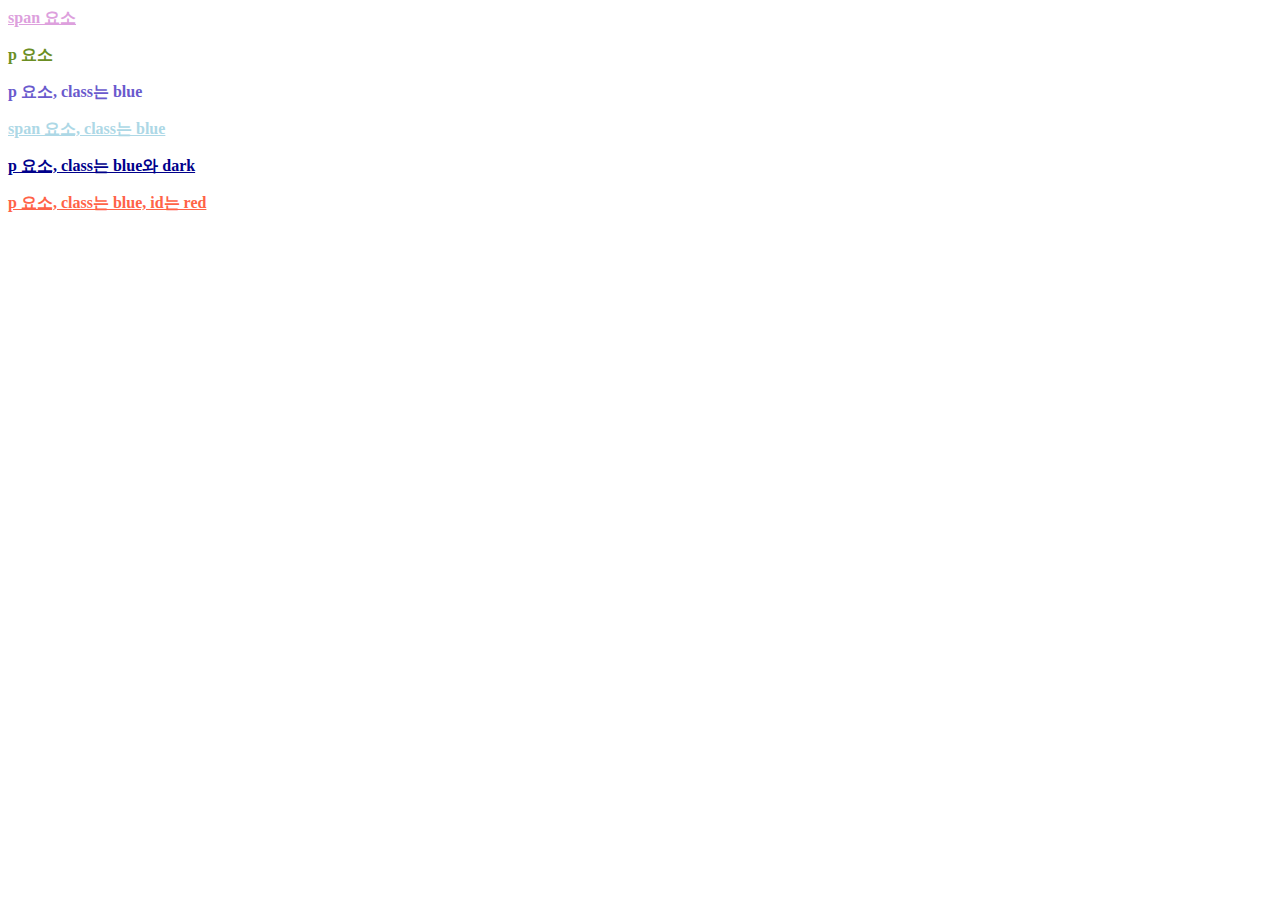
<file: 20240919 (2)/index.html>
<!DOCTYPE html>
<html lang="ko">

<head>
    <meta charset="UTF-8">
    <meta name="viewport" content="width=device-width, initial-scale=1.0">
    <title>Document</title>
    <link rel="stylesheet" href="./main.css">
</head>

<body>
    <span>
        span 요소
    </span>

    <p>
        p 요소
    </p>

    <p class="blue">
        p 요소, class는 blue
    </p>

    <span class="blue">
        span 요소, class는 blue
    </span>

    <p class="blue dark">
        p 요소, class는 blue와 dark
    </p>

    <p id="red">
        p 요소, class는 blue, id는 red
    </p>
</body>

</html>
</file>
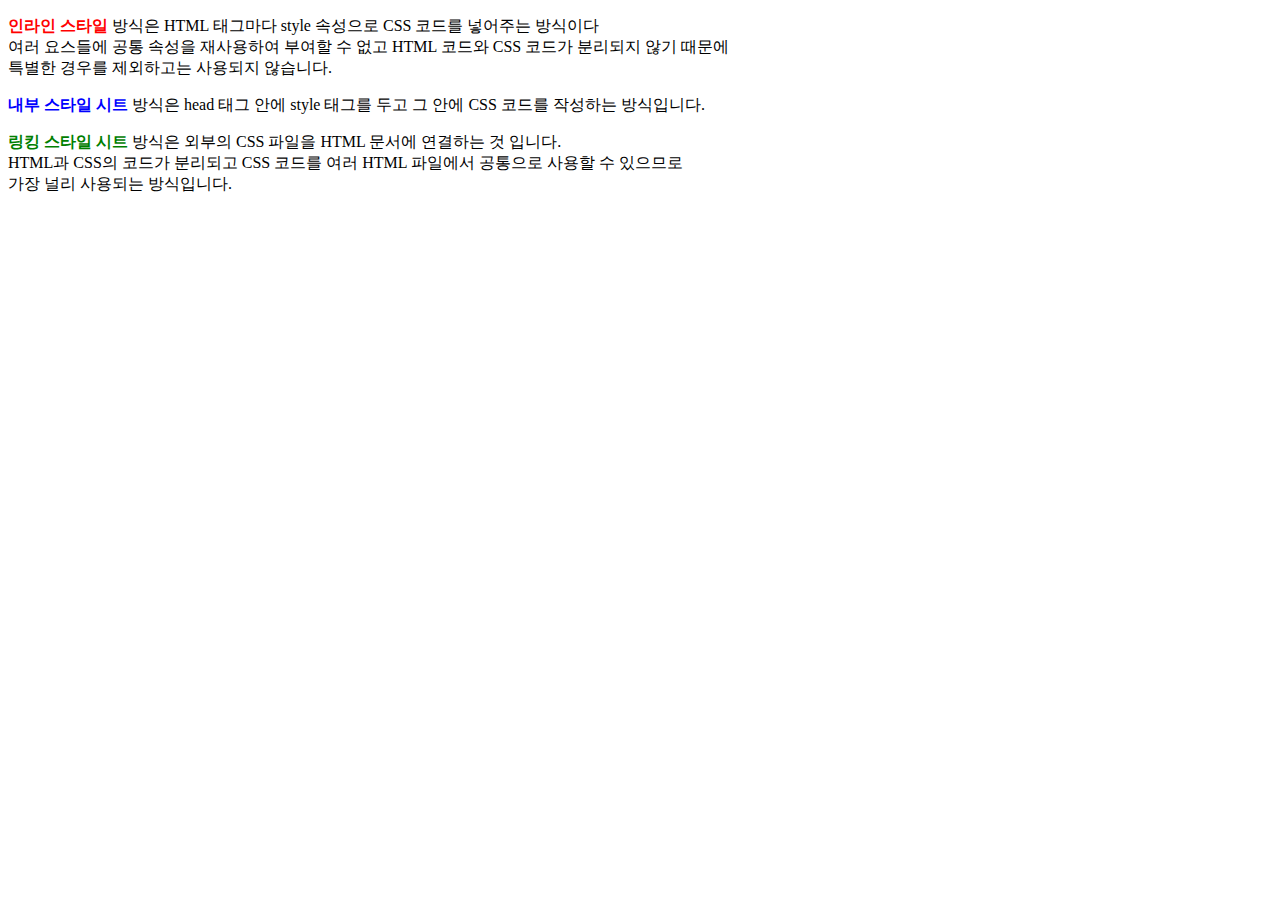
<file: 20240919/index.html>
<!DOCTYPE html>
<html lang="ko">

<head>
    <meta charset="UTF-8">
    <meta name="viewport" content="width=device-width, initial-scale=1.0">
    <title>Document</title>
    <link rel="stylesheet" href="./main.css">
    <style>
        .style-1 {
            color: blue;
        }
    </style>
</head>

<body>
    <p>
        <b style="color: red;">인라인 스타일</b> 방식은 HTML 태그마다 style 속성으로 CSS 코드를 넣어주는 방식이다 <br> 여러 요스들에 공통 속성을 재사용하여 부여할 수 없고
        HTML 코드와
        CSS 코드가 분리되지 않기 때문에 <br> 특별한 경우를 제외하고는 사용되지 않습니다.
    </p>
    <p>
        <b class="style-1">내부 스타일 시트</b> 방식은 head 태그 안에 style 태그를 두고 그 안에 CSS 코드를 작성하는
        방식입니다. <br>
    </p>
    <p>
        <b class="style-2">링킹 스타일 시트</b> 방식은 외부의 CSS 파일을 HTML 문서에 연결하는 것 입니다. <br>
        HTML과 CSS의 코드가 분리되고 CSS 코드를 여러 HTML 파일에서 공통으로 사용할 수 있으므로 <br>
        가장 널리 사용되는 방식입니다.
    </p>
</body>

</html>
</file>
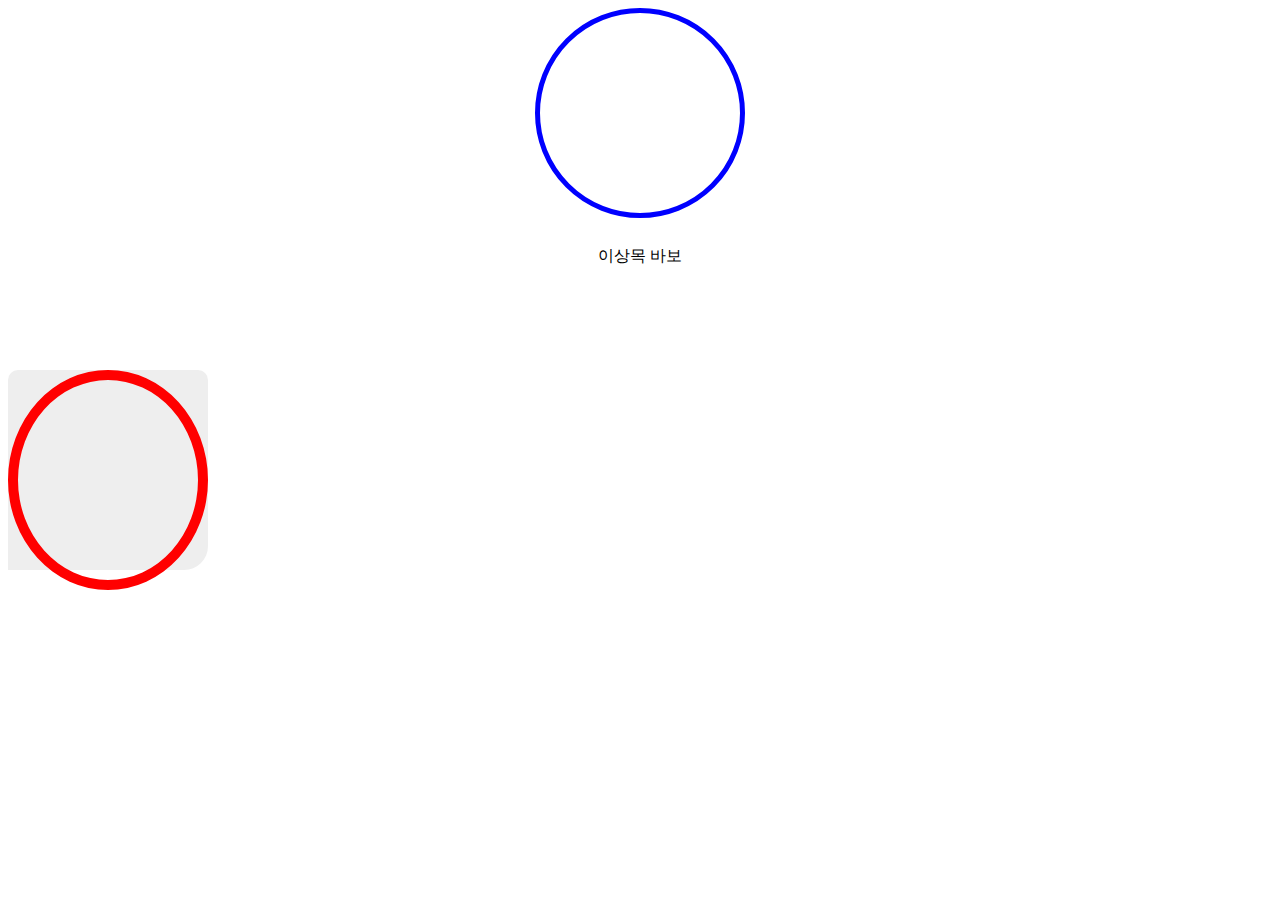
<file: 20240922/index.html>
<!DOCTYPE html>
<html lang="ko">
<head>
  <meta charset="UTF-8">
  <meta name="viewport" content="width=device-width, initial-scale=1.0">
  <title>Document</title>
  <link rel="stylesheet" href="./main.css">
</head>
<body>
  <div class="kang"></div>
  <div class="khs">
이상목 바보
  </div>
  <div class="outer">
    <div class="with-bg"></div>
  </div>
</body>
</html>
</file>
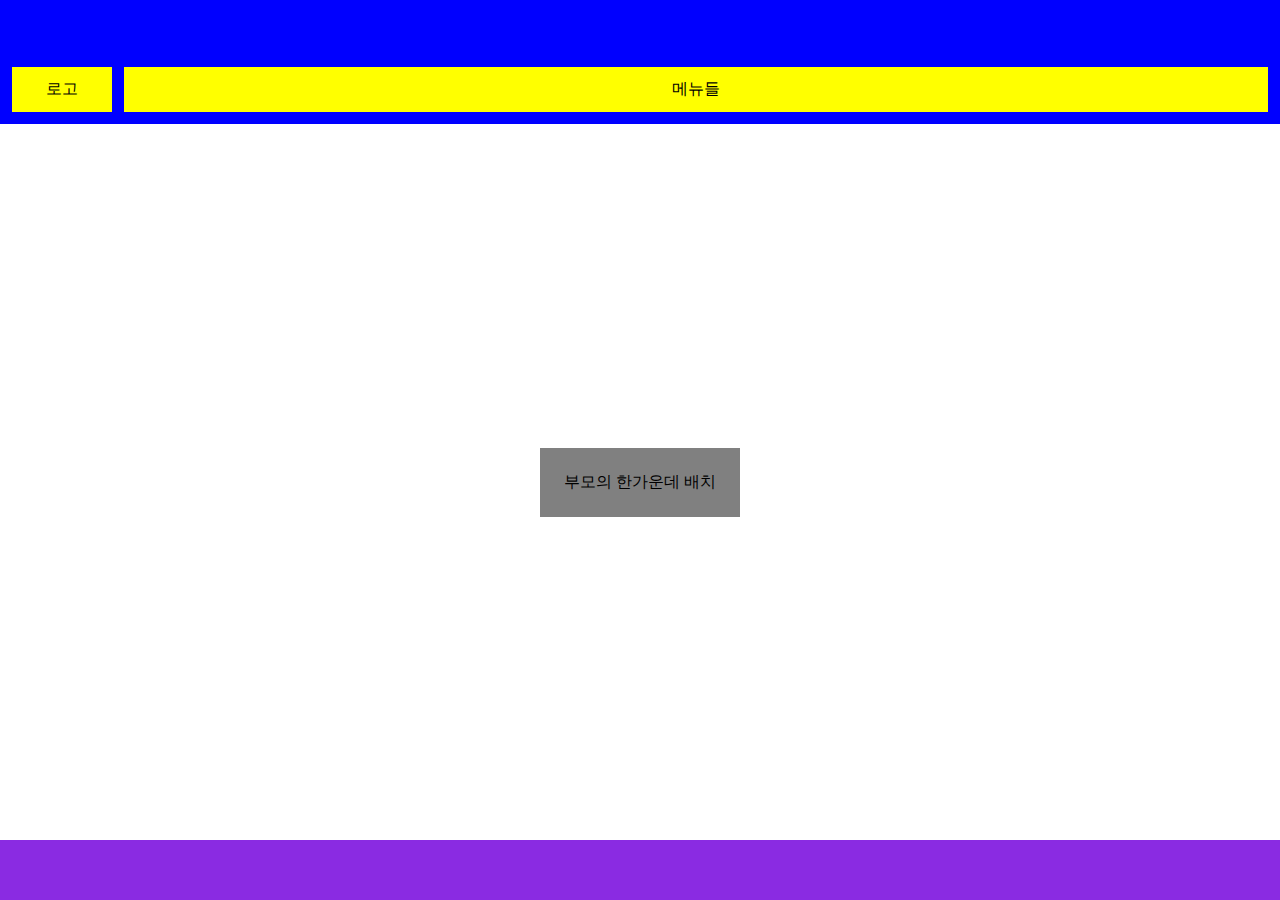
<file: 20240924/index.html>
<!DOCTYPE html>
<html lang="ko">
<head>
    <meta charset="UTF-8">
    <meta name="viewport" content="width=device-width, initial-scale=1.0">
    <title>Document</title>
    <link rel="stylesheet" href="./main.css">
</head>
<body>
    <div id="container">
        <div id="header">
            <div>로고</div>
            <div>메뉴들</div>
        </div>
        <div id="main">
            <div id="content">
                부모의 한가운데 배치
            </div>
        </div>
        <div id="footer">
        </div>
    </div>

</body>
</html>
</file>
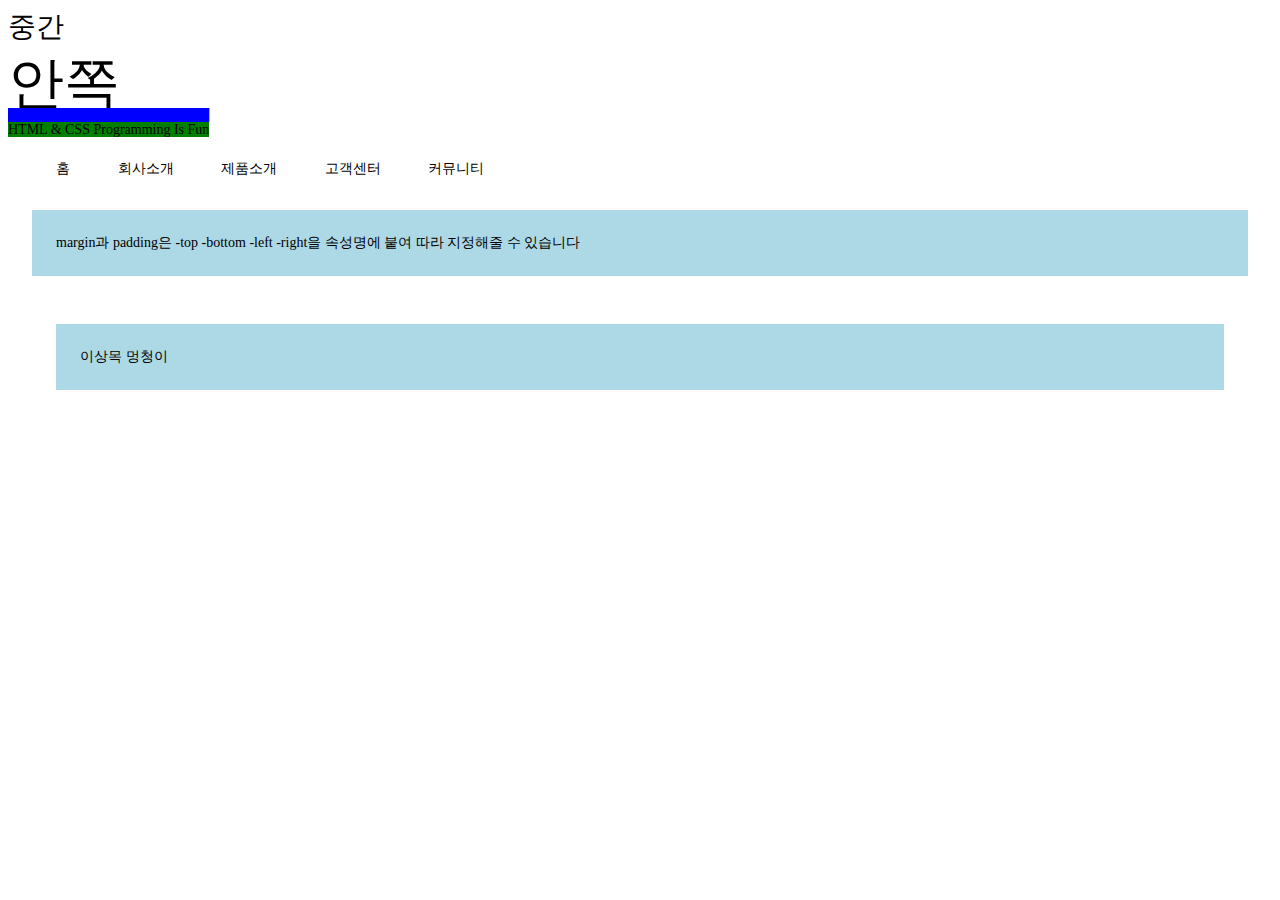
<file: 새 폴더 (3)/index.html>
<!DOCTYPE html>
<html lang="ko">
<head>
  <meta charset="UTF-8">
  <meta name="viewport" content="width=device-width, initial-scale=1.0">
  <title>Document</title>
  <link rel="stylesheet" href="./main.css">
</head>
<body>
  <div> 중간
    <div>안쪽</div>
  </div>

  <a> HTML & CSS programming is fun </a>

  <!-- <ul>
    <li>ul 아이템1</li>
    <li>ul 아이템2</li>
    <li>ul 아이템3</li>
  </ul>
  <ol>
    <li>li 아이템 &</li>
    <li>li 아이템 &</li>
    <li>li 아이템 &</li>
  </ol> -->

  <!-- 색상표현하기 -->
  <!-- keyword는 색상마다 부여된 이름으로 이 링크에서 목록을 확인할 수 있습니다 -->
  <!-- RGB(A)는 빨강,초록,파랑의 광원으로 색을 혼합하는 방식으로 끄에 알파값을 븉여서 투명도 조절 가능 -->
  <!-- HEX는 R,G,B,ALPHA 값들을 16진수형태로 나타낸 것 -->
   <!-- HSL(A)은 색상,채도,명도값 그리고 알파값을 조합하여 색을 나타냅니다 -->
    
   <ul>
    <li>홈</li>
    <li>회사소개</li>
    <li>제품소개</li>
    <li>고객센터</li>
    <li>커뮤니티</li>
   </ul>

   <p>
    margin과 padding은 -top -bottom -left -right을 속성명에 붙여 따라 지정해줄 수 있습니다
   </p>

   <p class="spacial">
    이상목 멍청이
   </p>

   
</body>
</html>
</file>
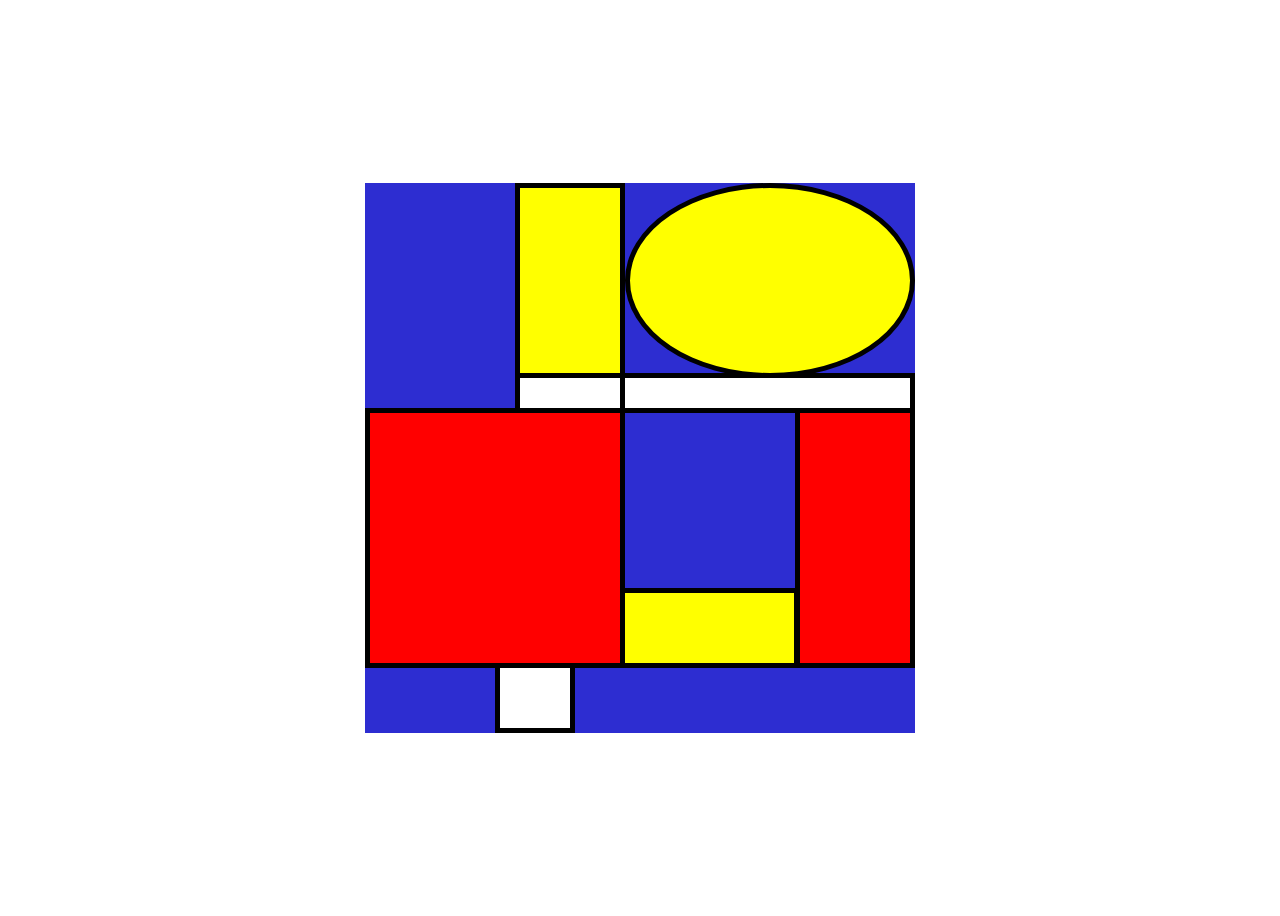
<file: 새 폴더 (5)/index.html>
<!DOCTYPE html>
<html lang="ko">
<head>
  <meta charset="UTF-8">
  <meta name="viewport" content="width=device-width, initial-scale=1.0">
  <title>Document</title>
  <link rel="stylesheet" href="./main.css">
</head>
<body>
  <div class="block canves">
  <div class="block yellow"></div>
  <div class="block yellow_1"></div>
  <div class="block white"></div>
  <div class="block white_1"></div>
  <div class="block white_2"></div>
  <div class="block red"></div>
  <div class="block red_1"></div>
  <div class="block yellow_2"></div>
</div>
</body>
</html>
</file>
<file: 20240919 (2)/main.css>
/* 모든 요소 선택 */
* {
    font-weight: bold;
    color: darkorange;
}

/* 같은 선택자의 경우 뒤에 오는 것이 우선순위 높음 */
* {
    color: plum;
}

/* 태그 선택자 */
p {
    color: olivedrab;
}

/* class 선택자 */
/* 태그보다 우선순위 높다 */
/* 페이지상의 여러 요소가 같은 class를 가질 수 있음 */
.blue {
    color: lightblue;
}

/* 다른 선택자에 이어붙일 수 있음 (태그, 클래스 등) */
/* 선택자는 구체적일수록 우선순위가 높다! */
p.blue {
    color: slateblue;
}

.blue.dark {
    color: mediumblue;
}

p.blue.dark {
    color: darkblue;
}

/* id 선택자 */
/* class보다 우선순위 높다 */
/* id는 페이지상에서 요소마다 고유해야 함 (.은 class , id는 #) */
#red {
    color: tomato;
}

/* 그룹 선택자 */
span, .dark, #red {
    text-decoration: underline;
}
</file>
<file: 20240919/main.css>
.style-2 {
    color: green;
}
</file>
<file: 20240922/main.css>
body {
  text-align: center;
}

.kang {
  display: inline-block;
  width: 200px;
  height: 200px;
  border: 5px solid blue;
  border-radius: 50%;
}

.khs {
  margin: 24px auto;
  width: 240px;
  height: 100px;
  border-radius: 24px;
}

.outer {
  width: 200px;
  height: 200px;
  background-color: #eee;
  border-radius: 10px 10px 24px 0px;
}

.with-bg {
  height: 100%;
  background-image: url(https://search.pstatic.net/sunny/?src=https%3A%2F%2Fi.pinimg.com%2F736x%2F10%2F86%2Ff1%2F1086f11edf9d2bbe37c64a751c99f1cc--fashion-blogs-boo-dog.jpg&type=sc960_832
  );
  background-size: cover;
  border-radius: 50%;
  border: 10px solid red;
}
</file>
<file: 20240924/main.css>
body {
    margin: 0;
}


#container {
    display: flex;
    flex-direction: column;
    height: 100vh;
}

#header {
   display: flex;
    flex-basis: 100px;
    align-items: flex-end;
    padding: 12px;
    background-color: blue;
    gap: 12px;
}

#header > * {
    background-color: yellow;
    padding: 12px 0;
    text-align: center;
}

#header > *:first-child {
    flex-basis: 100px;
}

#header > *:last-child {
    flex-grow: 1;
}

#main {
    display: flex;
    flex-grow: 1;
    align-items: center;
    justify-content: center;
}

#content {
    padding: 24px;
    background-color: gray;
    flex
}

#footer {
    flex-basis: 60px;
    background-color: blueviolet;
}
</file>
<file: 새 폴더 (3)/main.css>
html { font-size: 14px;}
div { font-size: 2em;}

a { 
  text-decoration: overline blue 14px;
  text-transform: capitalize;
  background-color: green;

}

/* ul {
  list-style: circle;
}

ol {
  list-style: lower-alpha;
} */

ul > li {
  margin-right: 2em;
  display: inline-block;
  padding: 8px;
}

p {
  background-color: lightblue;
  margin: 24px;
  padding: 24px;
}

p.spacial {
  margin: 48px;
}
</file>
<file: 새 폴더 (5)/main.css>
body {
  display: flex;
  justify-content: center;
  align-items: center;
  height: 100vh;
}

.canves {
  position: relative;
  background-color: rgb(45, 45, 209);
  width: 550px;
  height: 550px;
}


.block {
  position: absolute;
}

.yellow {
  border: 5px solid black; 
  background-color: yellow;
  width: 100px;
  height: 220px;
  left: 150px;
} 

.white {
  border: 5px solid black;
  background-color: white;
  width: 100px;
  height: 30px;
  left: 150px;
  top:  190px;
} 

.white_1 {
  border: 5px solid black;
  background-color: white;
  width: 285px;
  height: 30px;
  left: 255px;
  top: 190px;
}

.red {
  border: 5px solid black;
  background-color: red;
  width: 250px;
  height: 250px;
  top: 225px;
}

.yellow_1 {
  border: 5px solid black;
  background-color: yellow;
  width: 170px;
  height: 70px;
  left: 254px;
  top: 405px;
}

.red_1 {
  border: 5px solid black;
  background-color: red;
  width: 110px;
  height: 250px;
  left: 430px;
  top: 225px;
}

.white_2 {
  border: 5px solid black;
  background-color: white;
  width: 70px;
  height: 95px;
  top: 445px;
  left: 130px;
}

.yellow_2 {
  border-radius: 50%;
  border: 5px solid black;
  background-color: yellow;
  width: 280px;
  height: 185px;
  left: 260px;

}
</file>
